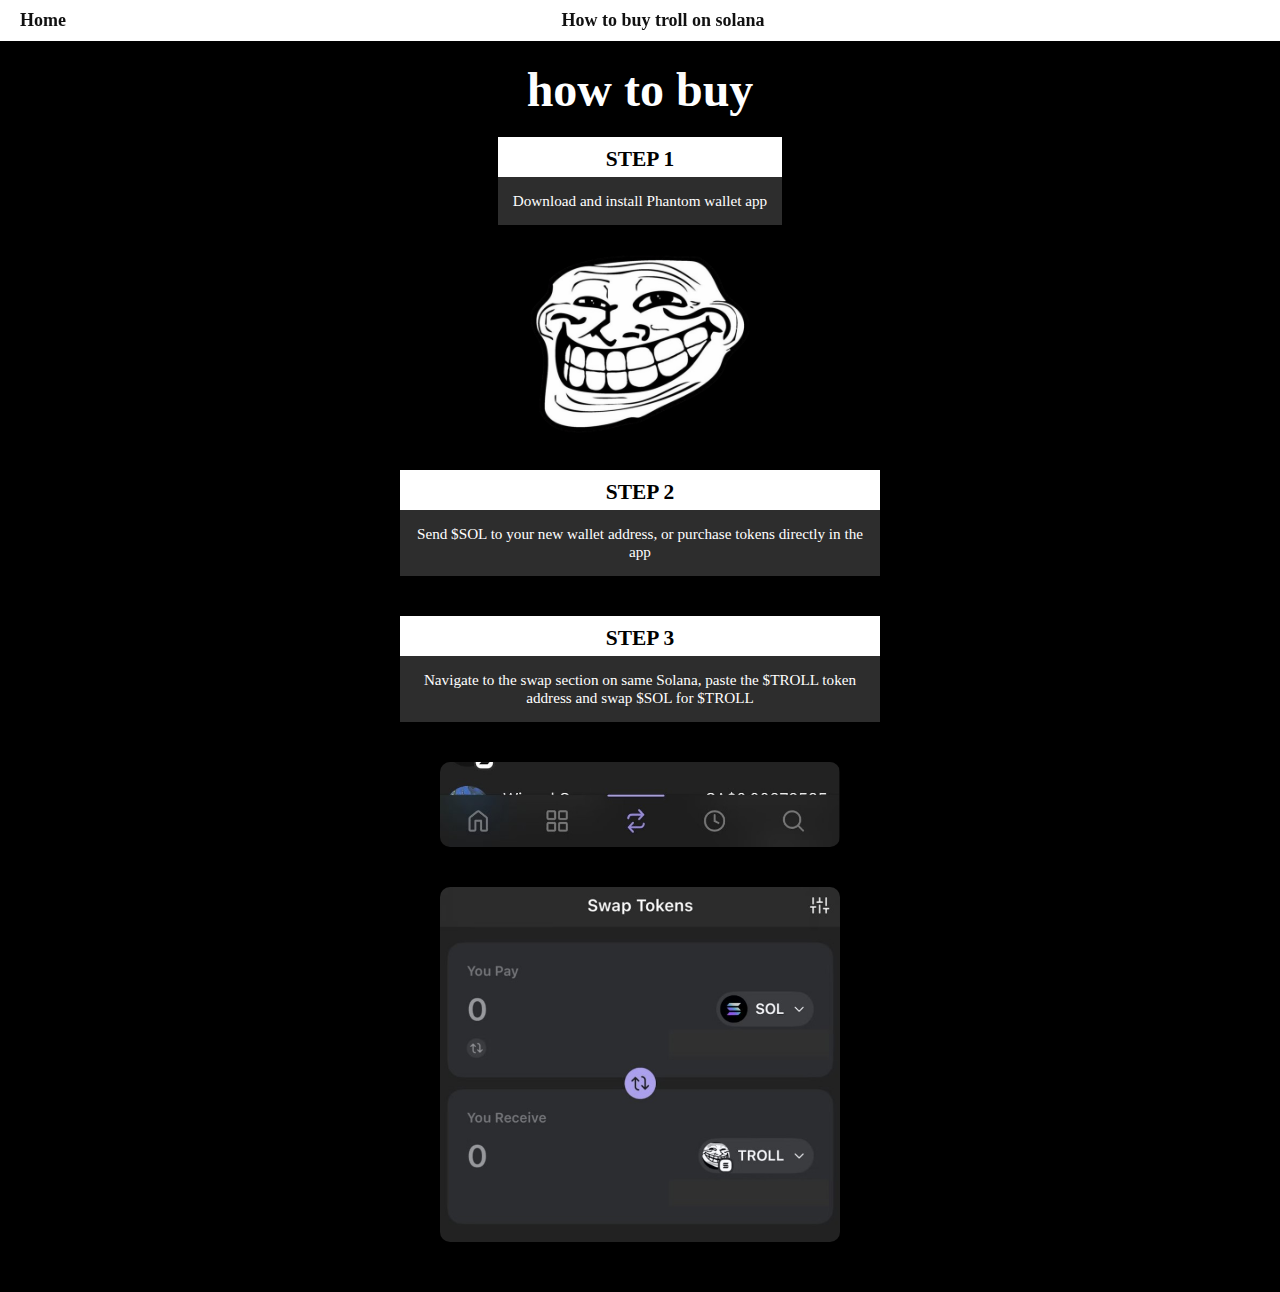
<file: buy.html>
<!DOCTYPE html>
<html lang="en">

<head>
    <meta charset="UTF-8">
    <meta name="viewport" content="width=device-width, initial-scale=1.0">
    <title>TROLL</title>
<link rel="icon" href="./img/troll face.jpeg" type="image/x-icon">
    <link rel="stylesheet" href="./buy.css">
    <link rel="stylesheet" href="./style.css">
</head>

<body>


    <!-- Small screen nav -->
    <div class="nav">
        <div class="hamburger open" id="hamburger-icon">
            &#9776; <!-- Hamburger icon -->
        </div>
        <div class="hamburger close" id="hamburger-icon-close" style="display: none;">
            X <!-- Close icon -->
        </div>
        <div class="nav-links" id="nav-links">
            <a href="./index.html" class="home-link">Home</a>
            <a href="#" class="center-link">How to buy troll on Solana</a>
        </div>
    </div>

    <!-- ALL ABOUT MY HEADER  -->
    <div class="header">
        <a href="./index.html" class="home-link">Home</a>
        <a href="./buy.html" class="center-link">How to buy troll on solana</a>
    </div>



    <div class="container">
        <h1 class="title">how to buy</h1>

        <div class="step">
            <div class="step-header">step 1</div>
            <div class="step-body">Download and install Phantom wallet app</div>
        </div>

        <img src="./img/troll face.png" alt="Troll Face" class="troll-img">

        <div class="step">
            <div class="step-header">step 2</div>
            <div class="step-body">
                Send $SOL to your new wallet address, or purchase tokens directly in the app
            </div>
        </div>

        <div class="step">
            <div class="step-header">step 3</div>
            <div class="step-body">
                Navigate to the swap section on same Solana, paste the $TROLL token address and swap $SOL for $TROLL
            </div>
        </div>

        <img src="./img/buy2.jpg" alt="Swap UI" class="swap-img">
        <img src="./img/buy1.jpg" alt="Swap UI" class="swap-img">
    </div>


    <script src="./app.js"></script>
</body>

</html>
</file>
<file: buy.css>
body {
  margin: 0;
  padding: 0;
  background-color: #000;
  color: white;
  font-family: 'Comic Sans MS', sans-serif;
  text-align: center;
}

/* ALL ABOUT HEADER  */
.header {
  background-color: white;
  padding: 10px 20px;
  display: flex;
  justify-content: space-between;
  align-items: center;
  position: fixed;
  width: 100%;
  box-shadow: 0px 10px 30px rgba(0, 0, 0, 0.5);
}

.home-link {
  left: 20px;
}

.center-link {
  margin: 0 auto;
}

.header a {
  color: #111;
  text-decoration: none;
  font-weight: bold;
  font-family: 'Comic Sans MS', cursive;
  font-size: 18px;
  transition: color 0.2s ease;
}




.nav {
  display: none;
}

.container {
  padding: 30px 10px;
  max-width: 500px;
  margin: auto;
}

.title {
  font-size: 3rem;
  margin-top: 2rem;
  text-transform: lowercase;
}

.step {
  margin: 20px 0;
}

.step-header {
  background-color: white;
  color: black;
  font-weight: bold;
  padding: 10px;
  text-transform: uppercase;
}

.step-body {
  background-color: #2d2d2d;
  padding: 15px;
  font-size: 0.95rem;
  /* border-top-right-radius: 10px; */
  /* border-top-left-radius: 10px; */
  margin-top: -5px;
}

.troll-img {
  width: 50%;
  max-width: 400px;
  margin: 0 auto;
  display: block;
  border-radius: 10px;
}

.swap-img {
  width: 100%;
  max-width: 400px;
  margin: 20px auto;
  display: block;
  border-radius: 10px;
}






/* Styles for small screens */
@media only screen and (max-width: 768px) {

  body {
    width: 100%;
  }


  .header {
    display: none;
  }

  .title {
    font-size: 2rem;
    text-transform: lowercase;
  }


}
</file>
<file: style.css>
* {
	border: 0;
	box-sizing: border-box;
	margin: 0;
	padding: 0;
}

body {
	background: #000;
	/* height: 100vh; */
	font-family: Comic Sans MS;
	font-size: calc(16px + (20 - 16)*(100vw - 320px)/(1024 - 320));
}

.nav {
	display: none;
}


.main {
	display: flex;
	justify-content: center;
	gap: 10px;
	justify-content: space-around;
	align-items: center;
	padding: 20px;
}

/* ALL ABOUT HEADER  */
.header {
	background-color: white;
	padding: 10px 20px;
	display: flex;
	justify-content: space-between;
	align-items: center;
}

.home-link {
	left: 20px;
}

.center-link {
	margin: 0 auto;
}

.header a {
	color: #111;
	text-decoration: none;
	font-weight: bold;
	font-family: 'Comic Sans MS', cursive;
	font-size: 18px;
	transition: color 0.2s ease;
}




.mad-troll {
	display: flex;
	justify-content: center;
	align-items: center;
	width: 100%;
	max-width: 600px;
}

.hold {
	display: flex;
	flex-direction: column;
	align-items: center;
	gap: 15px;
	width: 100%;
}

.mad-troll img {
	width: 70%;
}

.container {
	display: flex;
	flex-direction: column;
	align-items: center;
	text-align: center;
	width: 100%;
}

.icons {
	display: flex;
	gap: 100px;
	margin-bottom: 10px;
}

.icons .icon {
	width: 70px;
	height: 70px;
	object-fit: cover;
	border-radius: 50%;
}

.text-box {
	background-color: #2E2E2E;
	color: #ADEBAD;
	padding: 12px 18px;
	font-size: 16px;
	word-break: break-all;
	width: 100%;
}

/* 
  @keyframes wiggle {
	0% { transform: rotate(0deg); }
	25% { transform: rotate(2deg); }
	50% { transform: rotate(-2deg); }
	75% { transform: rotate(2deg); }
	100% { transform: rotate(0deg); }
  }
  
  .mad-troll .icon {
	width: 100%;
	max-width: 500px;
	border-radius: 10px;
	object-fit: cover;
	animation: wiggle 0.4s infinite ease-in-out;
  } */






.last {
	display: flex;
	flex-direction: column;
	align-items: center;
	margin-top: 50px;
}

.last img {
	width: 90%;
}

.caption {
	margin-top: 20px;
	background-color: white;
	color: black;
	padding: 10px;
	font-size: 18px;
	font-weight: bold;
	width: 90%;
}

.description {
	margin-top: 15px;
	width: 90%;
	font-size: 18px;
	line-height: 1.5;
	text-align: justify;
	color: #fff;
}







/*ALL ABOUT THE DANCING TROLL */
.troll {
	font-size: 0.625em;
	overflow: hidden;
	position: relative;
	width: 55em;
	height: 40em;
	padding: 0 20px;
}

.troll h1 {
	color: #fff;
	display: flex;
	justify-content: center;
	align-items: center;
	font-size: 17px;
	text-align: center;
}

.troll div {
	animation-duration: 0.75s;
	animation-timing-function: linear;
	animation-iteration-count: infinite;
	position: absolute;
}

/* Head */
.troll__head {
	animation-name: head;
	top: 2.5em;
	left: 8em;
	width: 14em;
	height: 11.5em;
}

.troll__head div {
	background: #f1f1f1;
	border-radius: 0.5em;
	transform-origin: 0.5em 0.5em;
	width: 1em;
	z-index: -1;
}

.troll__face {
	width: 100%;
	height: auto;
}

/* Arms */
.troll__head>div {
	top: calc(100% - 3.25em);
	left: calc(50% - 0.5em);
}

.troll__head>div div {
	top: calc(100% - 1em);
}

.troll__right-arm {
	animation-name: rightArm;
	height: 11em;
	transform: rotate(85deg);
}

.troll__left-arm {
	animation-name: leftArm;
	height: 10em;
	transform: rotate(-12deg);
}

.troll__right-lower-arm {
	animation-name: rightLowerArm;
	height: 4em;
	transform: rotate(-145deg);
}

.troll__left-lower-arm {
	animation-name: leftLowerArm;
	height: 7em;
	transform: rotate(143deg);
}

div.troll__right-hand,
div.troll__left-hand {
	border-radius: 0.75em;
	left: -0.25em;
	transform-origin: 0.75em 0.5em;
	height: 1.5em;
	width: 1.5em;
}

.troll__right-hand {
	animation-name: rightHand;
	transform: rotate(-30deg);
}

.troll__left-hand {
	animation-name: leftHand;
	transform: rotate(90deg);
}

/* Body */
.troll__upper-body {
	animation-name: upperBody;
	height: 7em;
	transform: rotate(-5deg);
}

.troll__lower-body {
	animation-name: lowerBody;
	height: 8em;
	transform: rotate(18deg);
}

/* Legs */
.troll__right-thigh {
	animation-name: rightThigh;
	height: 9.25em;
	transform: rotate(100deg);
}

.troll__left-thigh {
	animation-name: leftThigh;
	height: 6.25em;
	transform: rotate(-25deg);
}

.troll__right-lower-leg {
	animation-name: rightLowerLeg;
	height: 4.5em;
	transform: rotate(-120deg);
}

.troll__left-lower-leg {
	animation-name: leftLowerLeg;
	height: 6.75em;
	transform: rotate(24deg);
}

.troll__right-foot,
.troll__left-foot {
	height: 3em;
}

.troll__right-foot {
	animation-name: rightFoot;
	transform: rotate(95deg);
}

.troll__left-foot {
	animation-name: leftFoot;
	transform: rotate(-90deg);
}

/* Animations */
@keyframes head {

	from,
	to {
		transform: translate(0, 0) rotate(0)
	}

	10% {
		transform: translate(-0.25em, 0.25em) rotate(0)
	}

	20% {
		transform: translate(-1.25em, 1.5em) rotate(-4deg)
	}

	30% {
		transform: translate(-2.75em, 3em) rotate(-8deg)
	}

	40% {
		transform: translate(-5.25em, 1.5em) rotate(-16deg)
	}

	50% {
		transform: translate(-6.25em, -0.5em) rotate(-24deg)
	}

	60% {
		transform: translate(-6.25em, -0.75em) rotate(-20deg)
	}

	70% {
		transform: translate(-4.25em, 1.25em) rotate(-18deg)
	}

	80% {
		transform: translate(-2.25em, 4.25em) rotate(0)
	}

	90% {
		transform: translate(-0.75em, 3.75em) rotate(0)
	}
}

@keyframes rightArm {

	from,
	to {
		height: 11em;
		transform: rotate(85deg)
	}

	10% {
		height: 10.5em;
		transform: rotate(80deg)
	}

	20% {
		height: 9.5em;
		transform: rotate(70deg)
	}

	30% {
		height: 8em;
		transform: rotate(60deg)
	}

	40% {
		height: 7em;
		transform: rotate(45deg)
	}

	50% {
		height: 8.75em;
		transform: rotate(36deg)
	}

	60% {
		height: 9.25em;
		transform: rotate(27deg)
	}

	70% {
		height: 8.25em;
		transform: rotate(35deg)
	}

	80% {
		height: 6.5em;
		transform: rotate(40deg)
	}

	90% {
		height: 7.5em;
		transform: rotate(56deg)
	}
}

@keyframes leftArm {

	from,
	to {
		height: 10em;
		transform: rotate(-12deg)
	}

	10% {
		height: 9em;
		transform: rotate(-20deg)
	}

	20% {
		height: 9em;
		transform: rotate(-27deg)
	}

	30% {
		height: 8.5em;
		transform: rotate(-35deg)
	}

	40% {
		height: 10em;
		transform: rotate(-87deg)
	}

	50% {
		height: 9.75em;
		transform: rotate(-70deg)
	}

	60% {
		height: 9.25em;
		transform: rotate(-80deg)
	}

	70% {
		height: 8.25em;
		transform: rotate(-80deg)
	}

	80% {
		height: 8.75em;
		transform: rotate(-65deg)
	}

	90% {
		height: 9em;
		transform: rotate(-43deg)
	}
}

@keyframes rightLowerArm {

	from,
	to {
		height: 4em;
		transform: rotate(-145deg)
	}

	10% {
		height: 3.5em;
		transform: rotate(-150deg)
	}

	20% {
		height: 4em;
		transform: rotate(-130deg)
	}

	30% {
		height: 4em;
		transform: rotate(-95deg)
	}

	40% {
		height: 6em;
		transform: rotate(-148deg)
	}

	50% {
		height: 5.75em;
		transform: rotate(-145deg)
	}

	60% {
		height: 5.5em;
		transform: rotate(-150deg)
	}

	70% {
		height: 4em;
		transform: rotate(-150deg)
	}

	80% {
		height: 3.25em;
		transform: rotate(-100deg)
	}

	90% {
		height: 4.5em;
		transform: rotate(-105deg)
	}
}

@keyframes leftLowerArm {

	from,
	to {
		height: 7em;
		transform: rotate(143deg)
	}

	10% {
		height: 7em;
		transform: rotate(140deg)
	}

	20% {
		height: 5em;
		transform: rotate(110deg)
	}

	30% {
		height: 3em;
		transform: rotate(95deg)
	}

	40% {
		height: 4em;
		transform: rotate(147deg)
	}

	50% {
		height: 3.25em;
		transform: rotate(130deg)
	}

	60% {
		height: 4.5em;
		transform: rotate(120deg)
	}

	70% {
		height: 4.5em;
		transform: rotate(120deg)
	}

	80% {
		height: 4.25em;
		transform: rotate(143deg)
	}

	90% {
		height: 4.25em;
		transform: rotate(125deg)
	}
}

@keyframes rightHand {

	from,
	to {
		transform: rotate(-30deg)
	}

	10% {
		transform: rotate(-30deg)
	}

	20% {
		transform: rotate(-100deg)
	}

	30% {
		transform: rotate(-45deg)
	}

	40% {
		transform: rotate(-65deg)
	}

	50% {
		transform: rotate(-75deg)
	}

	60% {
		transform: rotate(-60deg)
	}

	70% {
		transform: rotate(-30deg)
	}

	80% {
		transform: rotate(-60deg)
	}

	90% {
		transform: rotate(-30deg)
	}
}

@keyframes leftHand {

	from,
	to {
		transform: rotate(90deg)
	}

	10% {
		transform: rotate(90deg)
	}

	20% {
		transform: rotate(90deg)
	}

	30% {
		transform: rotate(30deg)
	}

	40% {
		transform: rotate(90deg)
	}

	50% {
		transform: rotate(0deg)
	}

	60% {
		transform: rotate(90deg)
	}

	70% {
		transform: rotate(45deg)
	}

	80% {
		transform: rotate(-90deg)
	}

	90% {
		transform: rotate(60deg)
	}
}

@keyframes upperBody {

	from,
	to {
		transform: rotate(-5deg)
	}

	10% {
		transform: rotate(5deg)
	}

	20% {
		transform: rotate(12deg)
	}

	30% {
		transform: rotate(15deg)
	}

	40% {
		transform: rotate(24deg)
	}

	50% {
		transform: rotate(30deg)
	}

	60% {
		transform: rotate(16deg)
	}

	70% {
		transform: rotate(11deg)
	}

	80% {
		transform: rotate(-10deg)
	}

	90% {
		transform: rotate(-8deg)
	}
}

@keyframes lowerBody {

	from,
	to {
		height: 8em;
		transform: rotate(18deg)
	}

	10% {
		height: 8.5em;
		transform: rotate(-2deg)
	}

	20% {
		height: 8em;
		transform: rotate(-10deg)
	}

	30% {
		height: 6.75em;
		transform: rotate(-18deg)
	}

	40% {
		height: 7em;
		transform: rotate(-24deg)
	}

	50% {
		height: 8.75em;
		transform: rotate(-20deg)
	}

	60% {
		height: 10.25em;
		transform: rotate(-5deg)
	}

	70% {
		height: 8em;
		transform: rotate(6deg)
	}

	80% {
		height: 5.75em;
		transform: rotate(18deg)
	}

	90% {
		height: 5.75em;
		transform: rotate(25deg)
	}
}

@keyframes rightThigh {

	from,
	to {
		height: 9.25em;
		transform: rotate(100deg)
	}

	10% {
		height: 8.75em;
		transform: rotate(110deg)
	}

	20% {
		height: 9.25em;
		transform: rotate(50deg)
	}

	30% {
		height: 9.75em;
		transform: rotate(53deg)
	}

	40% {
		height: 8.75em;
		transform: rotate(53deg)
	}

	50% {
		height: 9.25em;
		transform: rotate(45deg)
	}

	60% {
		height: 8.5em;
		transform: rotate(46deg)
	}

	70% {
		height: 8.25em;
		transform: rotate(38deg)
	}

	80% {
		height: 8.5em;
		transform: rotate(38deg)
	}

	90% {
		height: 7.75em;
		transform: rotate(65deg)
	}
}

@keyframes leftThigh {

	from,
	to {
		height: 6.25em;
		transform: rotate(-25deg)
	}

	10% {
		height: 7em;
		transform: rotate(-23deg)
	}

	20% {
		height: 8.75em;
		transform: rotate(-29deg)
	}

	30% {
		height: 10.5em;
		transform: rotate(-78deg)
	}

	40% {
		height: 10em;
		transform: rotate(-88deg)
	}

	50% {
		height: 10em;
		transform: rotate(-87deg)
	}

	60% {
		height: 9em;
		transform: rotate(-95deg)
	}

	70% {
		height: 8em;
		transform: rotate(-64deg)
	}

	80% {
		height: 5.5em;
		transform: rotate(-45deg)
	}

	90% {
		height: 5.75em;
		transform: rotate(-42deg)
	}
}

@keyframes rightLowerLeg {

	from,
	to {
		height: 4.5em;
		transform: rotate(-120deg)
	}

	10% {
		height: 5em;
		transform: rotate(-115deg)
	}

	20% {
		height: 7em;
		transform: rotate(-90deg)
	}

	30% {
		height: 5.25em;
		transform: rotate(-85deg)
	}

	40% {
		height: 5em;
		transform: rotate(-80deg)
	}

	50% {
		height: 5.25em;
		transform: rotate(-70deg)
	}

	60% {
		height: 5.5em;
		transform: rotate(-70deg)
	}

	70% {
		height: 6em;
		transform: rotate(-50deg)
	}

	80% {
		height: 5.5em;
		transform: rotate(-70deg)
	}

	90% {
		height: 6.5em;
		transform: rotate(-95deg)
	}
}

@keyframes leftLowerLeg {

	from,
	to {
		height: 6.75em;
		transform: rotate(24deg)
	}

	10% {
		height: 6em;
		transform: rotate(45deg)
	}

	20% {
		height: 4.75em;
		transform: rotate(85deg)
	}

	30% {
		height: 6.75em;
		transform: rotate(135deg)
	}

	40% {
		height: 6.25em;
		transform: rotate(132deg)
	}

	50% {
		height: 6.25em;
		transform: rotate(125deg)
	}

	60% {
		height: 5.75em;
		transform: rotate(110deg)
	}

	70% {
		height: 5.75em;
		transform: rotate(88deg)
	}

	80% {
		height: 6.75em;
		transform: rotate(45deg)
	}

	90% {
		height: 6em;
		transform: rotate(35deg)
	}
}

@keyframes rightFoot {

	from,
	to {
		transform: rotate(95deg)
	}

	10% {
		transform: rotate(150deg)
	}

	20% {
		transform: rotate(130deg)
	}

	30% {
		transform: rotate(95deg)
	}

	40% {
		transform: rotate(100deg)
	}

	50% {
		transform: rotate(110deg)
	}

	60% {
		transform: rotate(103deg)
	}

	70% {
		transform: rotate(70deg)
	}

	80% {
		transform: rotate(65deg)
	}

	90% {
		transform: rotate(80deg)
	}
}

@keyframes leftFoot {

	from,
	to {
		transform: rotate(-90deg)
	}

	10% {
		transform: rotate(-105deg)
	}

	20% {
		transform: rotate(-90deg)
	}

	30% {
		transform: rotate(-70deg)
	}

	40% {
		transform: rotate(-85deg)
	}

	50% {
		transform: rotate(-85deg)
	}

	60% {
		transform: rotate(-70deg)
	}

	70% {
		transform: rotate(-90deg)
	}

	80% {
		transform: rotate(-70deg)
	}

	90% {
		transform: rotate(-60deg)
	}
}

.small {
	display: none;
}







/* Styles for small screens */
@media only screen and (max-width: 768px) {

	/* Existing CSS */
	.nav {
		display: flex;
		justify-content: space-between;
		align-items: center;
		padding: 0 10px;
		background-color: #fff;
		color: #000;
		position: fixed;
		z-index: 1000;
		width: 100%;
		box-shadow: 0px 10px 30px rgba(0, 0, 0, 0.5);
	}

	.hamburger {
		font-size: 25px;
		font-weight: bolder;
		cursor: pointer;
		display: none;
	}

	.hamburger.open {
		display: block;
	}

	.hamburger.close {
		display: none;
	}

	.nav-links {
		display: flex;
		flex-direction: column;
		position: absolute;
		top: 30px;
		left: -100%;
		width: 100%;
		background-color: #fff;
		padding: 10px 20px;
		text-align: end;
		transition: transform 0.5s ease-in-out;
	}

	.nav-links.active {
		transform: translateX(100%);
	}

	.nav-links a {
		margin: 5px 0;
		font-size: 15px;
		color: #000;
		font-weight: bold;
	}

	/* @media only screen and (max-width: 768px) {
    .hamburger {
        display: block;
    }
} */



	.main {
		display: flex;
		flex-direction: column;
		padding: 20px 0px;
	}


	.header {
		position: fixed;
		display: none;
	}

	.mad-troll img {
		width: 80%;
	}

	.text-box {
		padding: 10px;
		font-size: 14px;
		width: 90%;
	}

	.hold {
		display: flex;
		flex-direction: column-reverse;
	}

	.icons .icon{
		gap: 20px;
	}

	.last {
		display: flex;
		flex-direction: column-reverse;
		margin-top: 2px;
	}

	.caption {
		margin-bottom: 20px;
		text-align: center;
	}

	.troll {
		width: 100%;
		padding-top: 200px;
	}

	.description strong {
		font-size: 16px;
	}

	.description p {
		font-size: 15px;
	}

	.small {
		display: block;
	}
}
</file>
